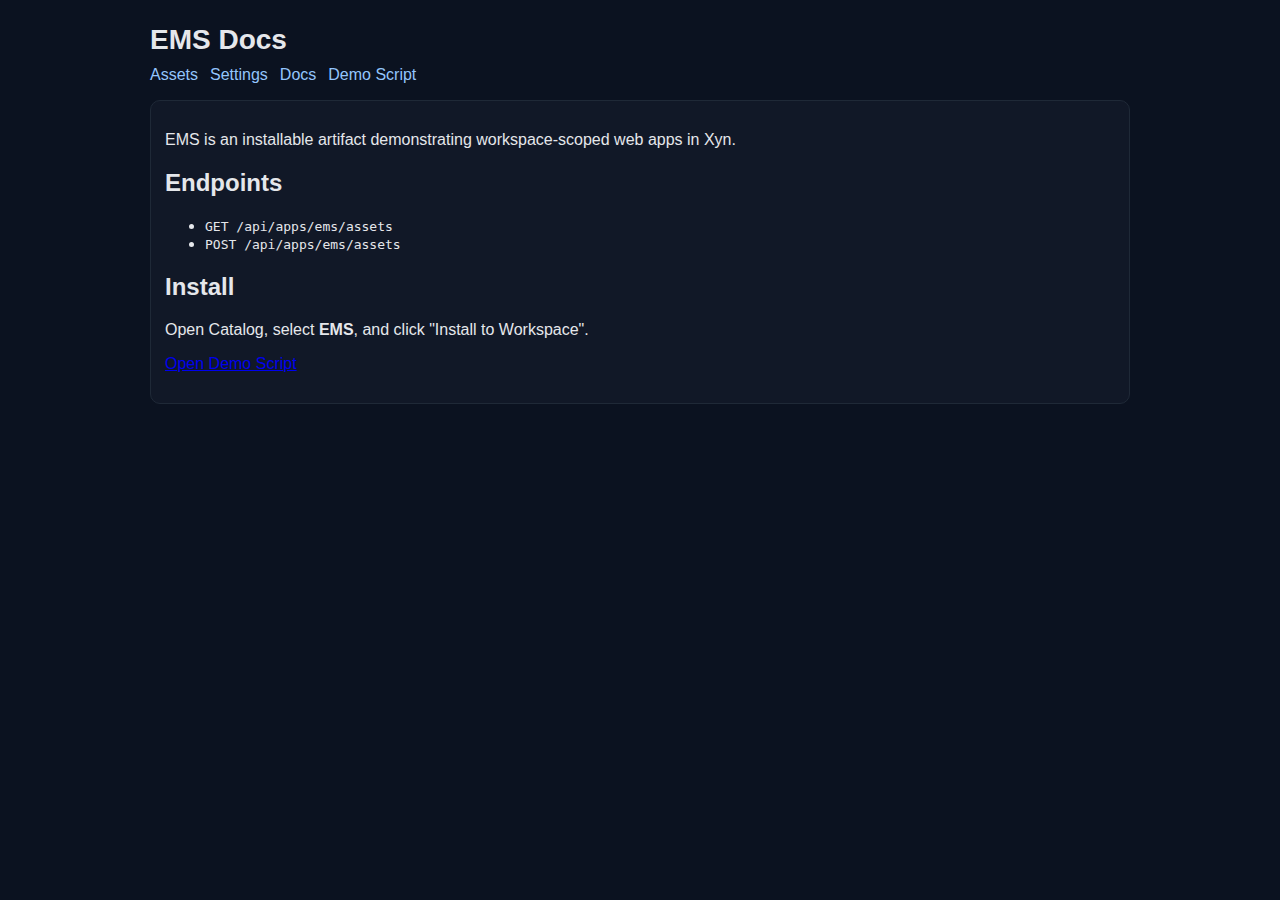
<file: apps/ems-artifact/ui-dist/docs/index.html>
<!doctype html>
<html lang="en">
  <head>
    <meta charset="UTF-8" />
    <meta name="viewport" content="width=device-width, initial-scale=1.0" />
    <title>EMS Docs</title>
    <link rel="stylesheet" href="../styles.css" />
  </head>
  <body>
    <main class="page">
      <header class="page-header">
        <h1>EMS Docs</h1>
        <nav>
          <a href="/apps/ems">Assets</a>
          <a href="/apps/ems/manage">Settings</a>
          <a href="/apps/ems/docs">Docs</a>
          <a href="/apps/ems/docs/demo">Demo Script</a>
        </nav>
      </header>
      <section class="card">
        <p>EMS is an installable artifact demonstrating workspace-scoped web apps in Xyn.</p>
        <h2>Endpoints</h2>
        <ul>
          <li><code>GET /api/apps/ems/assets</code></li>
          <li><code>POST /api/apps/ems/assets</code></li>
        </ul>
        <h2>Install</h2>
        <p>Open Catalog, select <strong>EMS</strong>, and click "Install to Workspace".</p>
        <p><a href="/apps/ems/docs/demo">Open Demo Script</a></p>
      </section>
    </main>
  </body>
</html>
</file>
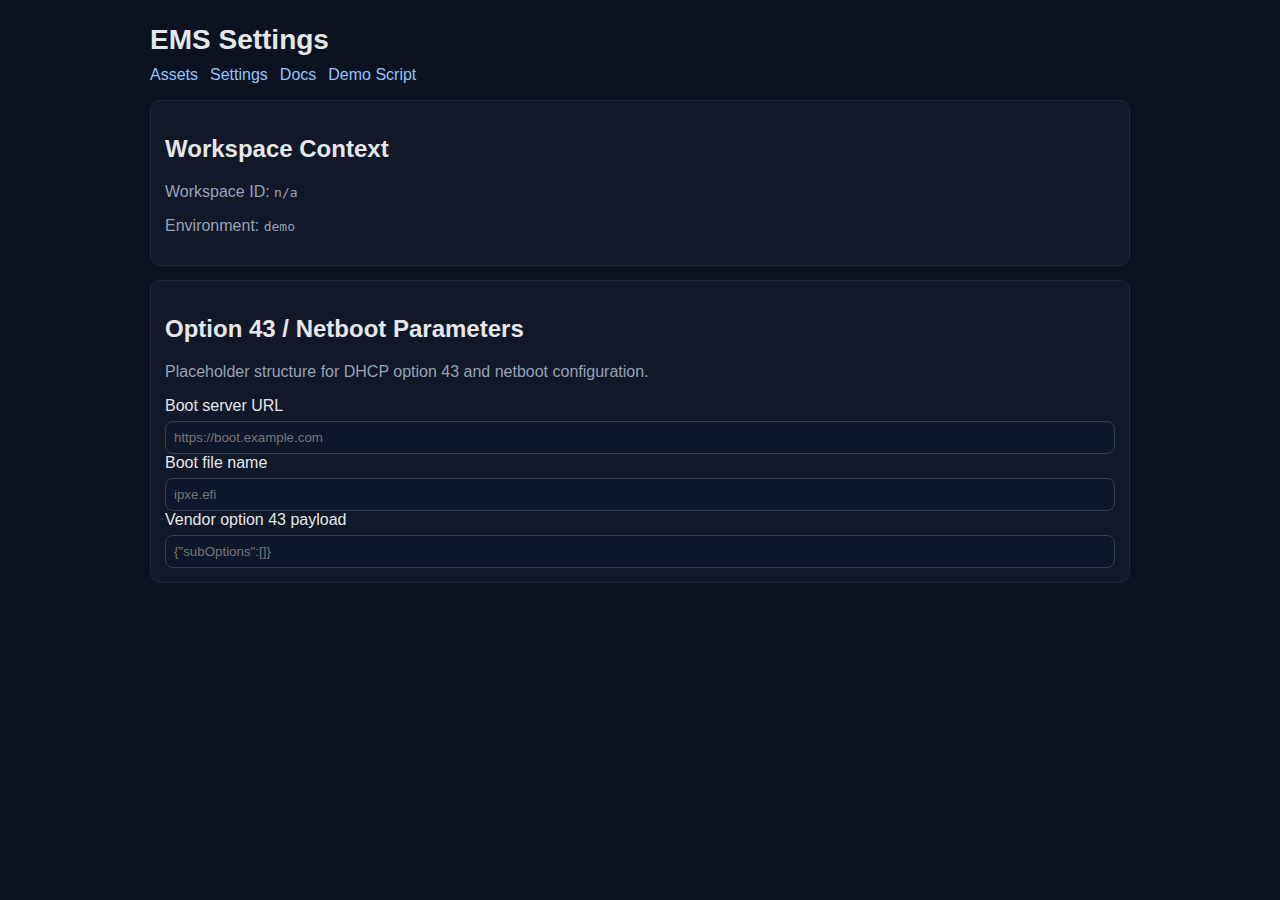
<file: apps/ems-artifact/ui-dist/manage/index.html>
<!doctype html>
<html lang="en">
  <head>
    <meta charset="UTF-8" />
    <meta name="viewport" content="width=device-width, initial-scale=1.0" />
    <title>EMS Settings</title>
    <link rel="stylesheet" href="../styles.css" />
  </head>
  <body>
    <main class="page">
      <header class="page-header">
        <h1>EMS Settings</h1>
        <nav>
          <a href="/apps/ems">Assets</a>
          <a href="/apps/ems/manage">Settings</a>
          <a href="/apps/ems/docs">Docs</a>
          <a href="/apps/ems/docs/demo">Demo Script</a>
        </nav>
      </header>
      <section class="card">
        <h2>Workspace Context</h2>
        <p class="muted">Workspace ID: <code id="workspace-id">n/a</code></p>
        <p class="muted">Environment: <code id="environment-name">demo</code></p>
      </section>
      <section class="card">
        <h2>Option 43 / Netboot Parameters</h2>
        <p class="muted">Placeholder structure for DHCP option 43 and netboot configuration.</p>
        <label>Boot server URL <input id="boot-server" placeholder="https://boot.example.com" /></label>
        <label>Boot file name <input id="boot-file" placeholder="ipxe.efi" /></label>
        <label>Vendor option 43 payload <input id="option43" placeholder='{"subOptions":[]}' /></label>
      </section>
    </main>
    <script>
      (function resolveWorkspaceFromPath() {
        const path = String(window.location.pathname || "");
        const match = path.match(/^\/w\/([^/]+)\//);
        const workspaceId = match ? decodeURIComponent(match[1]) : "n/a";
        const el = document.getElementById("workspace-id");
        if (el) el.textContent = workspaceId;
      })();
    </script>
  </body>
</html>
</file>
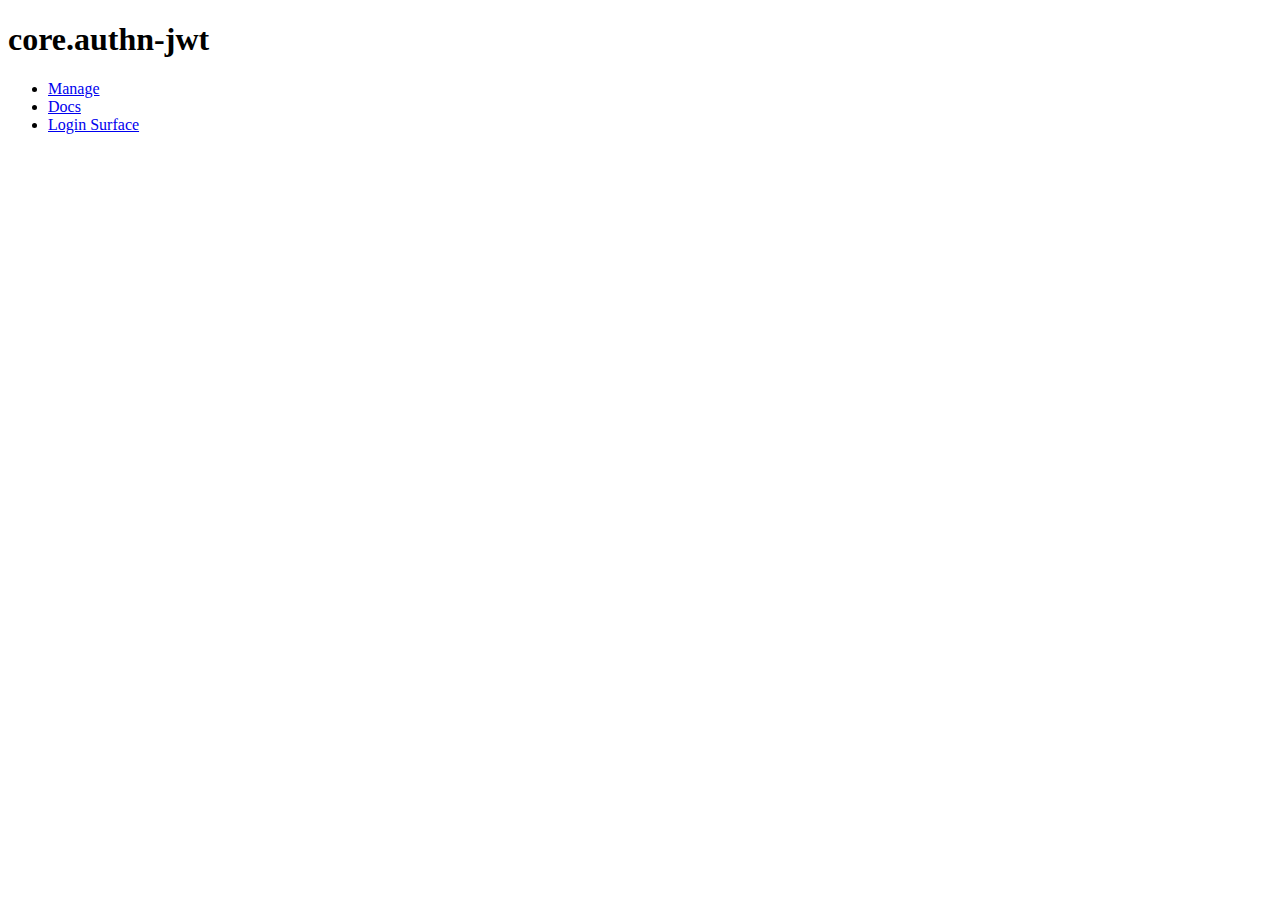
<file: backend/registry/modules/authn-jwt-ui-dist/index.html>
<!doctype html>
<html lang="en">
  <head>
    <meta charset="utf-8" />
    <meta name="viewport" content="width=device-width, initial-scale=1" />
    <title>core.authn-jwt</title>
  </head>
  <body>
    <h1>core.authn-jwt</h1>
    <ul>
      <li><a href="/apps/authn-jwt/manage">Manage</a></li>
      <li><a href="/apps/authn-jwt/docs">Docs</a></li>
      <li><a href="/apps/authn-jwt/login">Login Surface</a></li>
    </ul>
  </body>
</html>
</file>
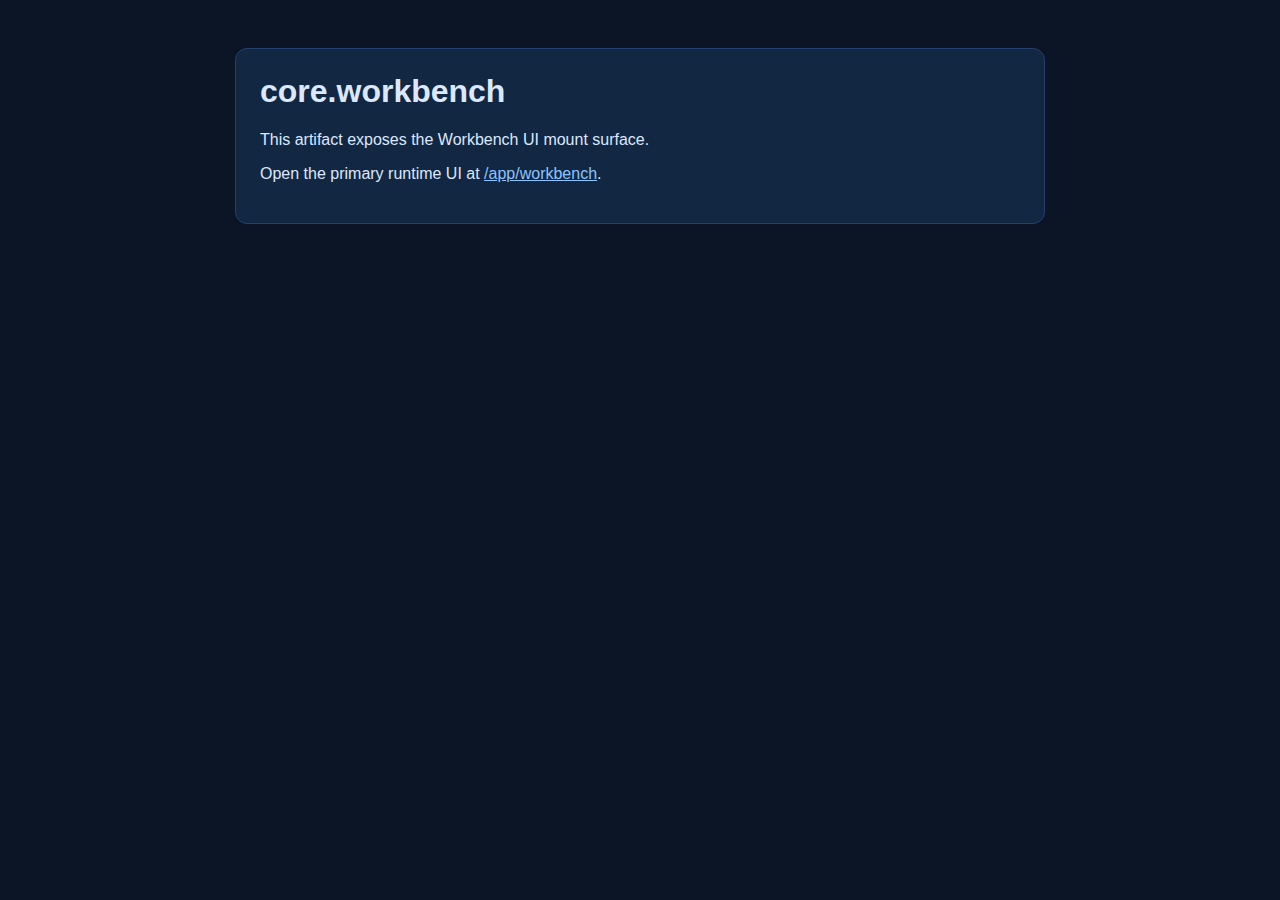
<file: backend/registry/modules/workbench-ui-dist/index.html>
<!doctype html>
<html lang="en">
  <head>
    <meta charset="utf-8" />
    <meta name="viewport" content="width=device-width, initial-scale=1" />
    <title>Workbench Artifact</title>
    <style>
      body {
        margin: 0;
        font-family: "Segoe UI", Arial, sans-serif;
        background: #0b1526;
        color: #dbe8ff;
      }
      main {
        max-width: 760px;
        margin: 48px auto;
        padding: 24px;
        border: 1px solid #23406c;
        border-radius: 12px;
        background: #122742;
      }
      h1 {
        margin-top: 0;
      }
      a {
        color: #8cc4ff;
      }
    </style>
  </head>
  <body>
    <main>
      <h1>core.workbench</h1>
      <p>This artifact exposes the Workbench UI mount surface.</p>
      <p>Open the primary runtime UI at <a href="/app/workbench">/app/workbench</a>.</p>
    </main>
  </body>
</html>
</file>
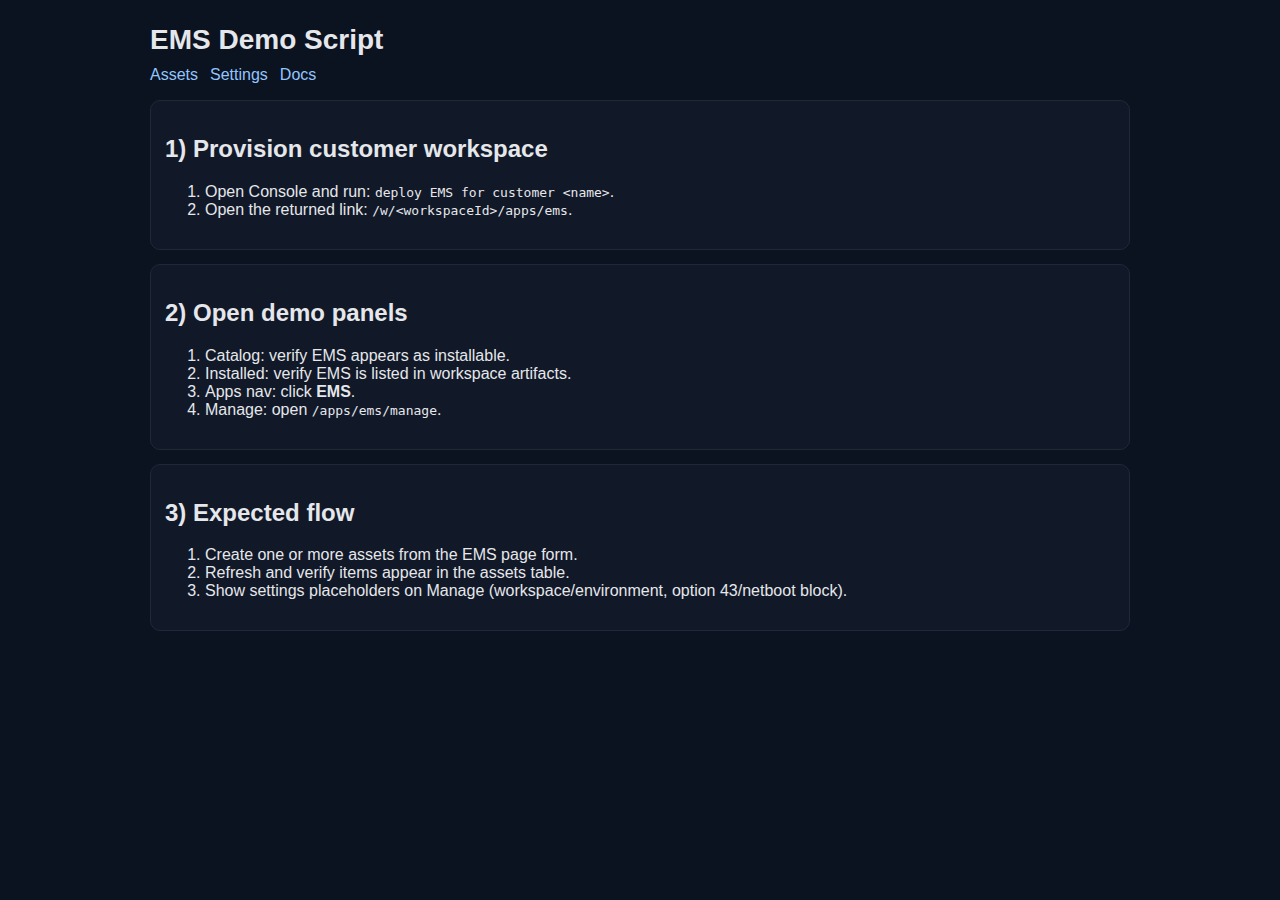
<file: apps/ems-artifact/ui-dist/docs/demo/index.html>
<!doctype html>
<html lang="en">
  <head>
    <meta charset="UTF-8" />
    <meta name="viewport" content="width=device-width, initial-scale=1.0" />
    <title>EMS Demo Script</title>
    <link rel="stylesheet" href="../../styles.css" />
  </head>
  <body>
    <main class="page">
      <header class="page-header">
        <h1>EMS Demo Script</h1>
        <nav>
          <a href="/apps/ems">Assets</a>
          <a href="/apps/ems/manage">Settings</a>
          <a href="/apps/ems/docs">Docs</a>
        </nav>
      </header>
      <section class="card">
        <h2>1) Provision customer workspace</h2>
        <ol>
          <li>Open Console and run: <code>deploy EMS for customer &lt;name&gt;</code>.</li>
          <li>Open the returned link: <code>/w/&lt;workspaceId&gt;/apps/ems</code>.</li>
        </ol>
      </section>
      <section class="card">
        <h2>2) Open demo panels</h2>
        <ol>
          <li>Catalog: verify EMS appears as installable.</li>
          <li>Installed: verify EMS is listed in workspace artifacts.</li>
          <li>Apps nav: click <strong>EMS</strong>.</li>
          <li>Manage: open <code>/apps/ems/manage</code>.</li>
        </ol>
      </section>
      <section class="card">
        <h2>3) Expected flow</h2>
        <ol>
          <li>Create one or more assets from the EMS page form.</li>
          <li>Refresh and verify items appear in the assets table.</li>
          <li>Show settings placeholders on Manage (workspace/environment, option 43/netboot block).</li>
        </ol>
      </section>
    </main>
  </body>
</html>
</file>
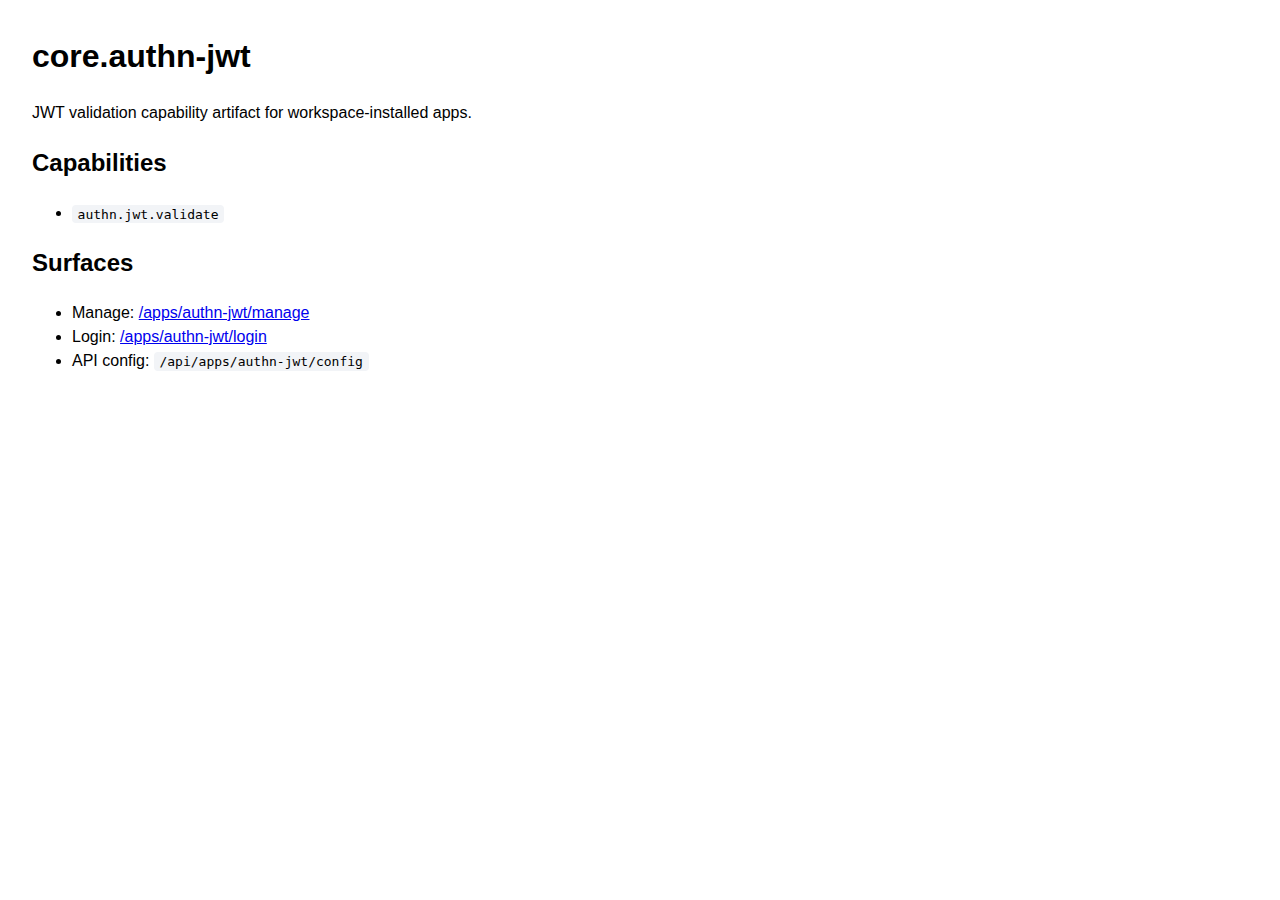
<file: backend/registry/modules/authn-jwt-ui-dist/docs/index.html>
<!doctype html>
<html lang="en">
  <head>
    <meta charset="utf-8" />
    <meta name="viewport" content="width=device-width, initial-scale=1" />
    <title>core.authn-jwt Docs</title>
    <style>
      body {
        font-family: ui-sans-serif, -apple-system, Segoe UI, Roboto, Helvetica, Arial, sans-serif;
        margin: 2rem;
        line-height: 1.5;
      }
      code {
        background: #f2f4f7;
        padding: 0.1rem 0.35rem;
        border-radius: 4px;
      }
    </style>
  </head>
  <body>
    <h1>core.authn-jwt</h1>
    <p>JWT validation capability artifact for workspace-installed apps.</p>
    <h2>Capabilities</h2>
    <ul>
      <li><code>authn.jwt.validate</code></li>
    </ul>
    <h2>Surfaces</h2>
    <ul>
      <li>Manage: <a href="/apps/authn-jwt/manage">/apps/authn-jwt/manage</a></li>
      <li>Login: <a href="/apps/authn-jwt/login">/apps/authn-jwt/login</a></li>
      <li>API config: <code>/api/apps/authn-jwt/config</code></li>
    </ul>
  </body>
</html>
</file>
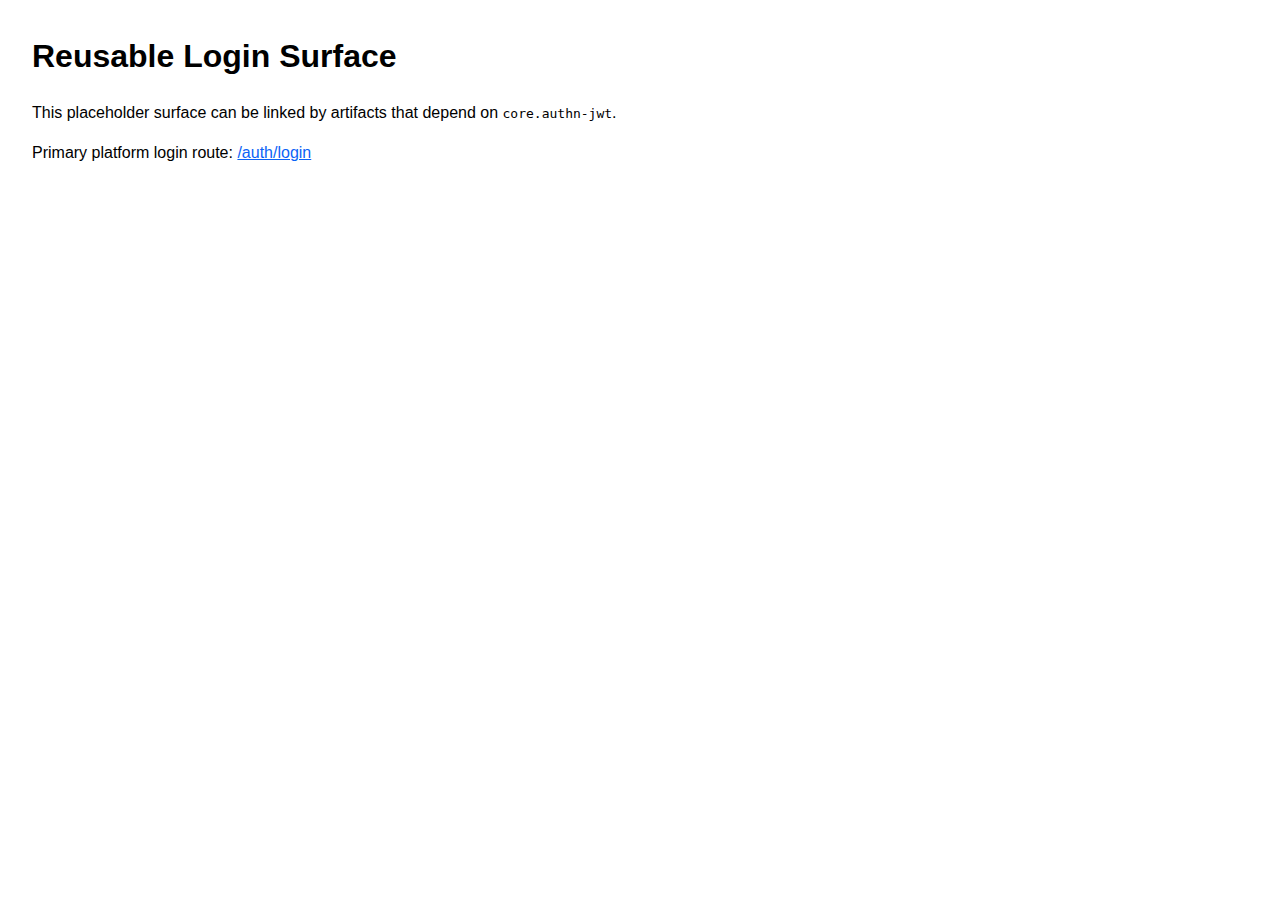
<file: backend/registry/modules/authn-jwt-ui-dist/login/index.html>
<!doctype html>
<html lang="en">
  <head>
    <meta charset="utf-8" />
    <meta name="viewport" content="width=device-width, initial-scale=1" />
    <title>core.authn-jwt Login Surface</title>
    <style>
      body {
        font-family: ui-sans-serif, -apple-system, Segoe UI, Roboto, Helvetica, Arial, sans-serif;
        margin: 2rem;
        line-height: 1.5;
      }
      a {
        color: #0b63f6;
      }
    </style>
  </head>
  <body>
    <h1>Reusable Login Surface</h1>
    <p>This placeholder surface can be linked by artifacts that depend on <code>core.authn-jwt</code>.</p>
    <p>Primary platform login route: <a href="/auth/login">/auth/login</a></p>
  </body>
</html>
</file>
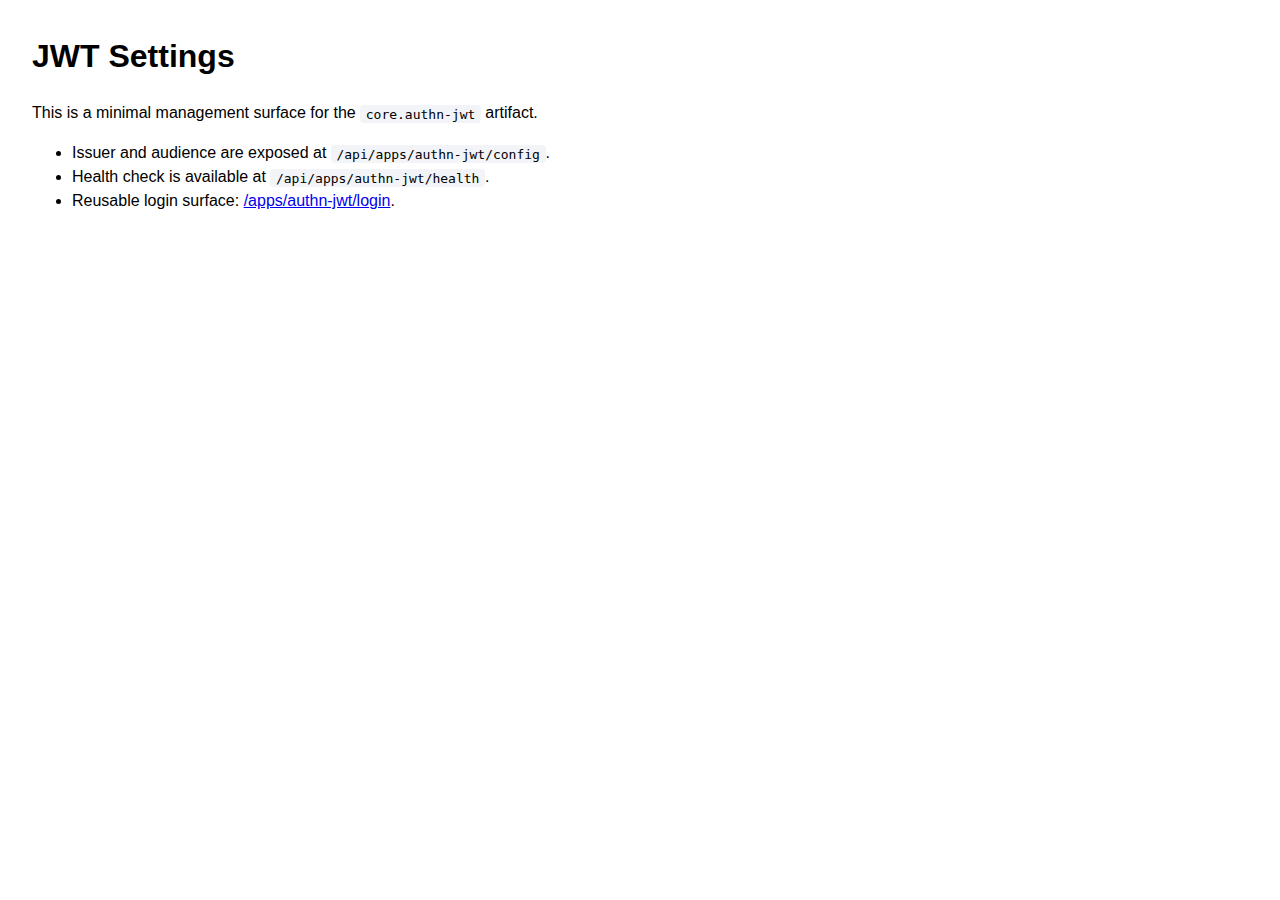
<file: backend/registry/modules/authn-jwt-ui-dist/manage/index.html>
<!doctype html>
<html lang="en">
  <head>
    <meta charset="utf-8" />
    <meta name="viewport" content="width=device-width, initial-scale=1" />
    <title>core.authn-jwt Settings</title>
    <style>
      body {
        font-family: ui-sans-serif, -apple-system, Segoe UI, Roboto, Helvetica, Arial, sans-serif;
        margin: 2rem;
        line-height: 1.5;
      }
      code {
        background: #f2f4f7;
        padding: 0.1rem 0.35rem;
        border-radius: 4px;
      }
    </style>
  </head>
  <body>
    <h1>JWT Settings</h1>
    <p>This is a minimal management surface for the <code>core.authn-jwt</code> artifact.</p>
    <ul>
      <li>Issuer and audience are exposed at <code>/api/apps/authn-jwt/config</code>.</li>
      <li>Health check is available at <code>/api/apps/authn-jwt/health</code>.</li>
      <li>Reusable login surface: <a href="/apps/authn-jwt/login">/apps/authn-jwt/login</a>.</li>
    </ul>
  </body>
</html>
</file>
<file: apps/ems-artifact/ui-dist/styles.css>
body {
  margin: 0;
  font-family: "Segoe UI", Tahoma, sans-serif;
  background: #0b1220;
  color: #e5e7eb;
}

.page {
  max-width: 980px;
  margin: 24px auto;
  padding: 0 16px 24px;
}

.page-header {
  margin-bottom: 16px;
}

.page-header h1 {
  margin: 0;
  font-size: 28px;
}

.page-header p {
  margin: 6px 0 0;
  color: #94a3b8;
}

nav {
  margin-top: 10px;
  display: flex;
  gap: 12px;
}

nav a {
  color: #93c5fd;
  text-decoration: none;
}

.card {
  background: #111827;
  border: 1px solid #1f2937;
  border-radius: 10px;
  padding: 14px;
  margin-bottom: 14px;
}

form {
  display: grid;
  grid-template-columns: repeat(auto-fit, minmax(180px, 1fr));
  gap: 10px;
  align-items: end;
}

label {
  display: grid;
  gap: 6px;
}

input {
  border: 1px solid #334155;
  border-radius: 8px;
  background: #0f172a;
  color: #e5e7eb;
  padding: 8px;
}

button {
  border: 1px solid #1d4ed8;
  border-radius: 8px;
  background: #1d4ed8;
  color: #eff6ff;
  padding: 8px 12px;
  cursor: pointer;
}

table {
  width: 100%;
  border-collapse: collapse;
  margin-top: 10px;
}

th,
td {
  text-align: left;
  border-bottom: 1px solid #1f2937;
  padding: 8px;
}

.muted {
  color: #94a3b8;
}

.error {
  color: #fecaca;
  background: #450a0a;
  padding: 8px;
  border-radius: 8px;
}
</file>
